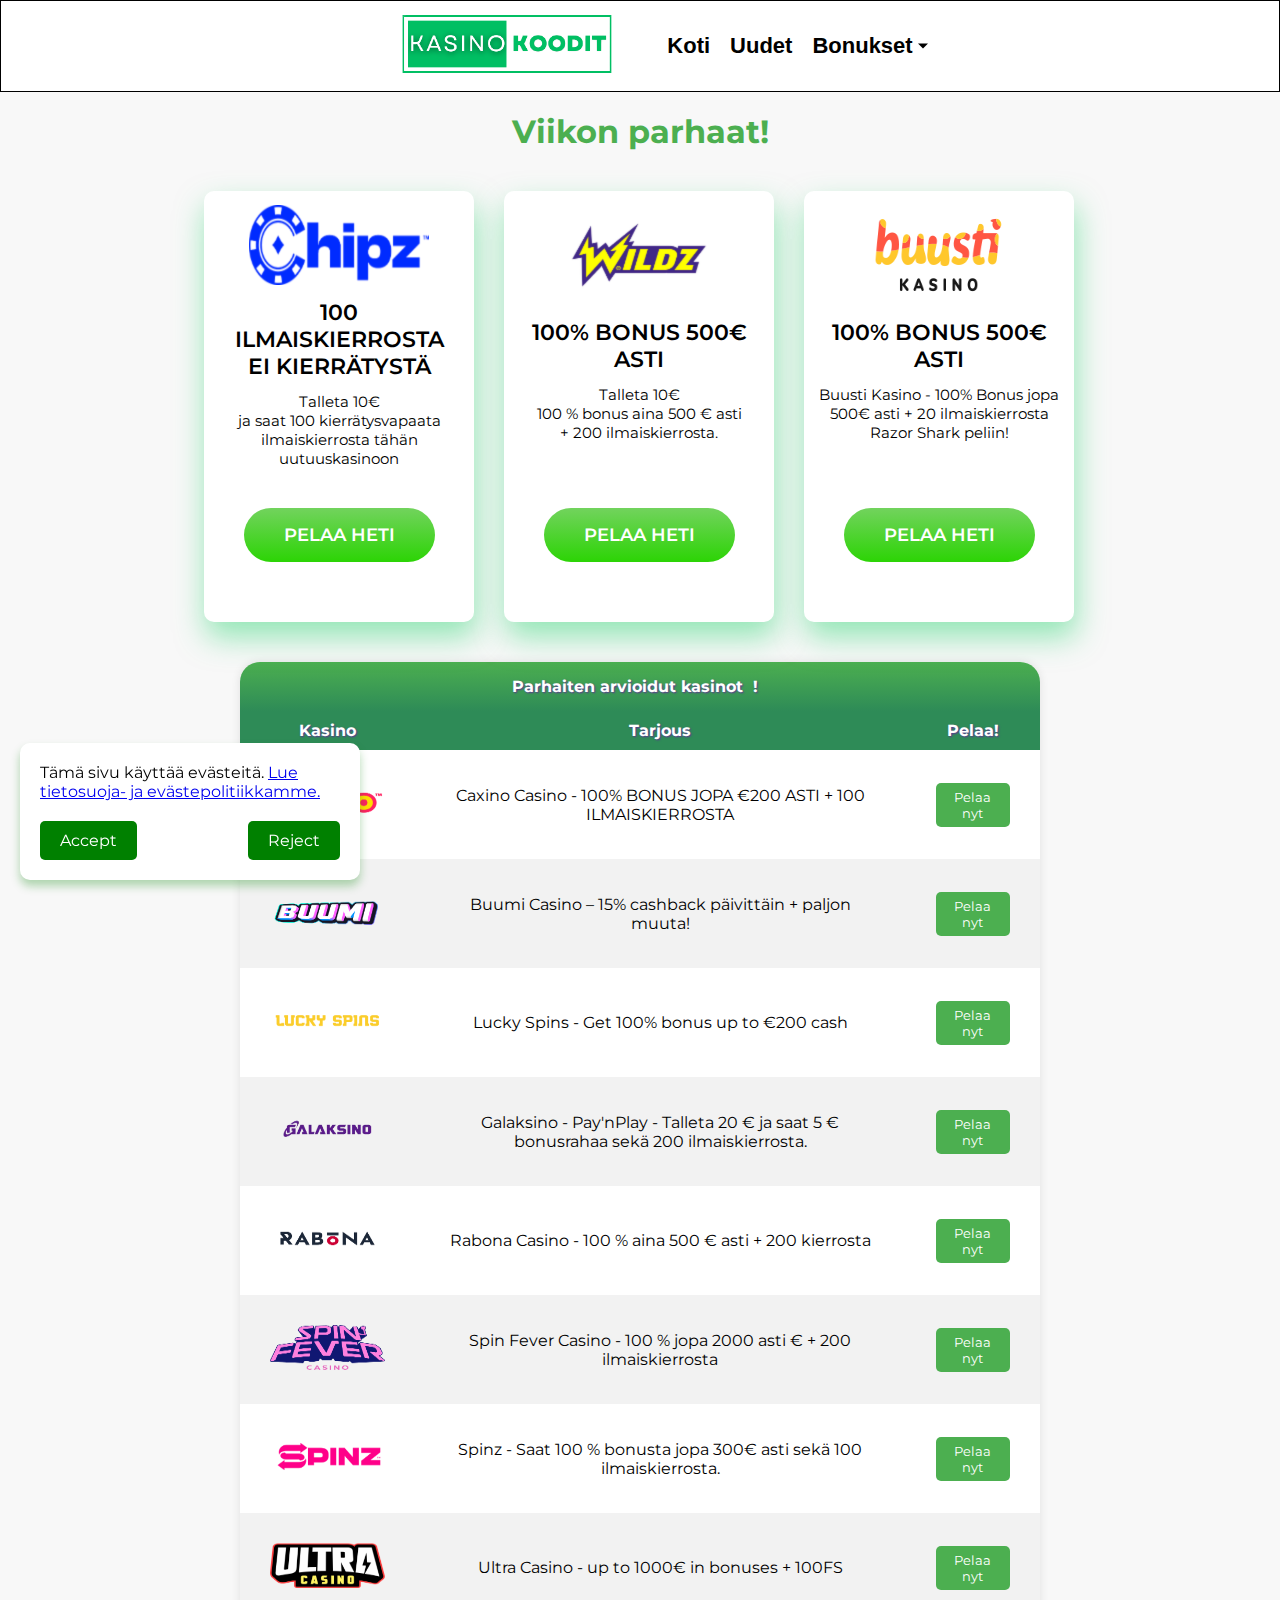
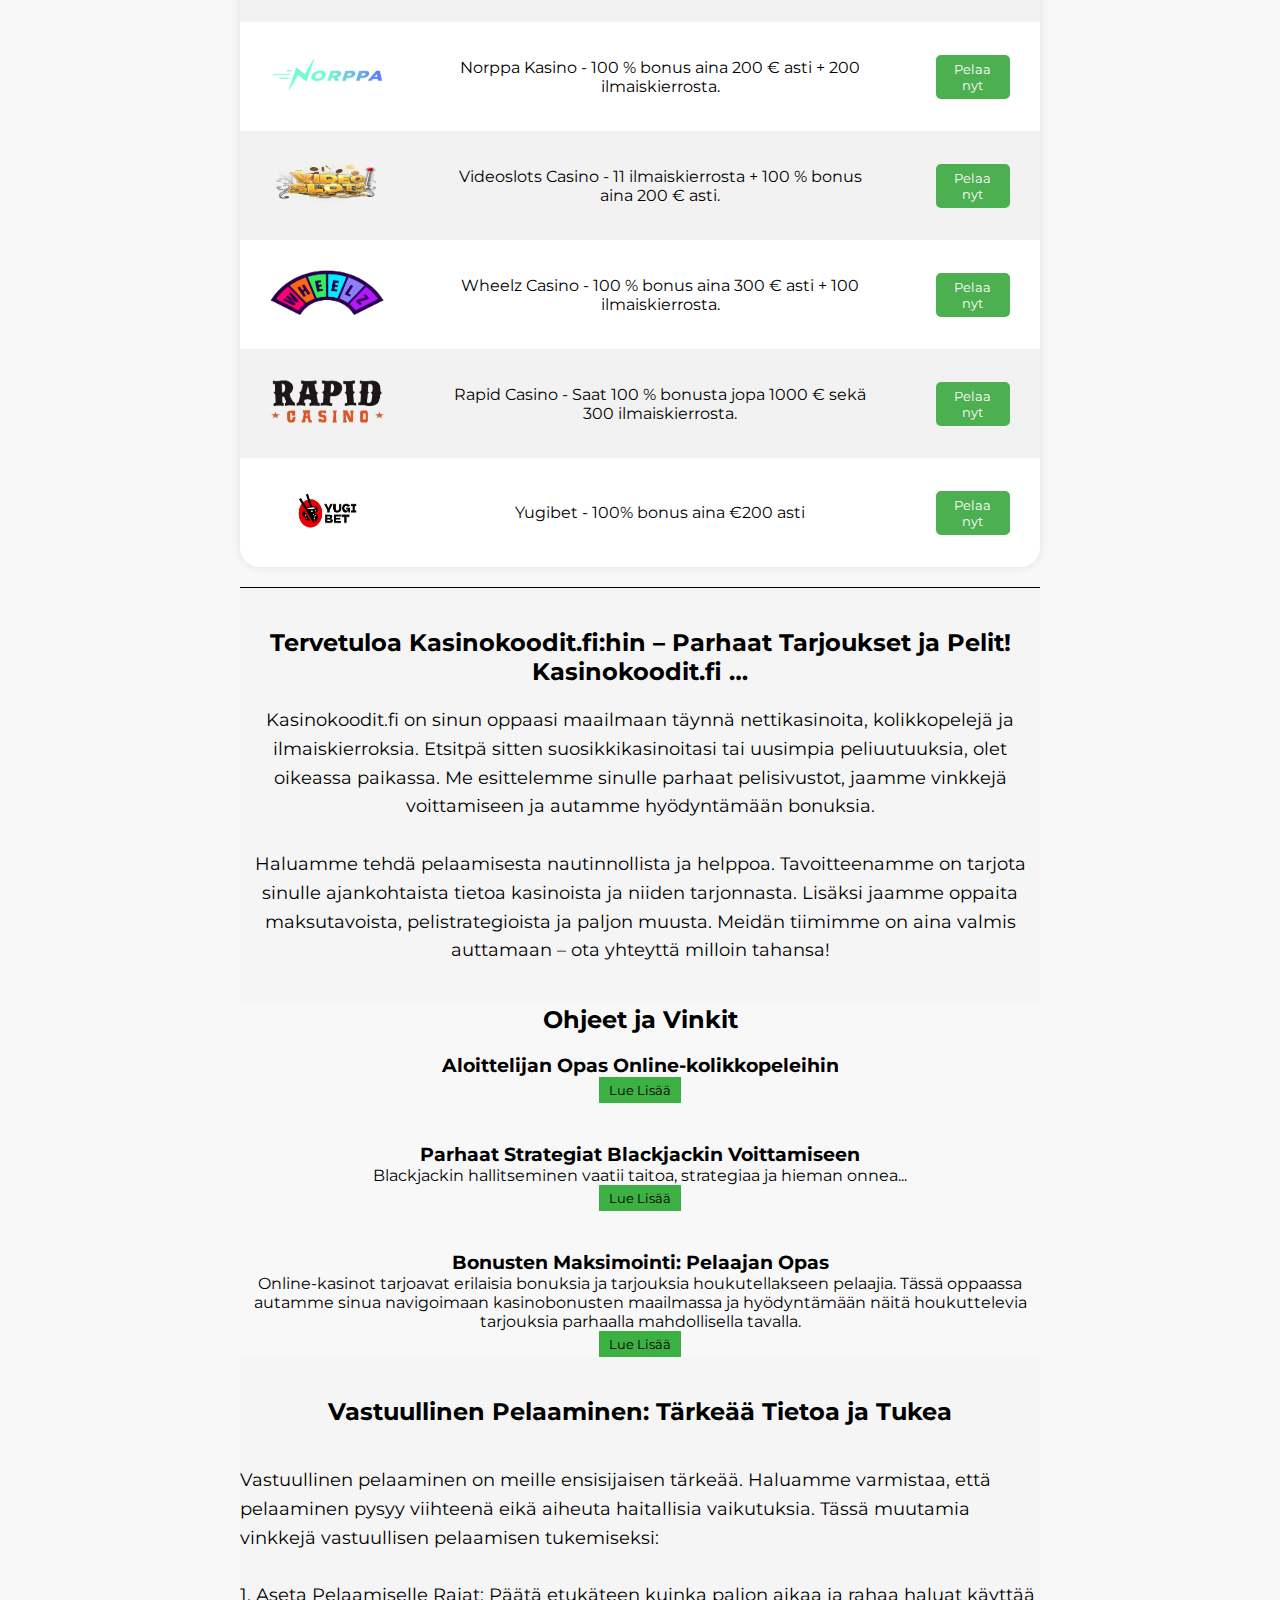
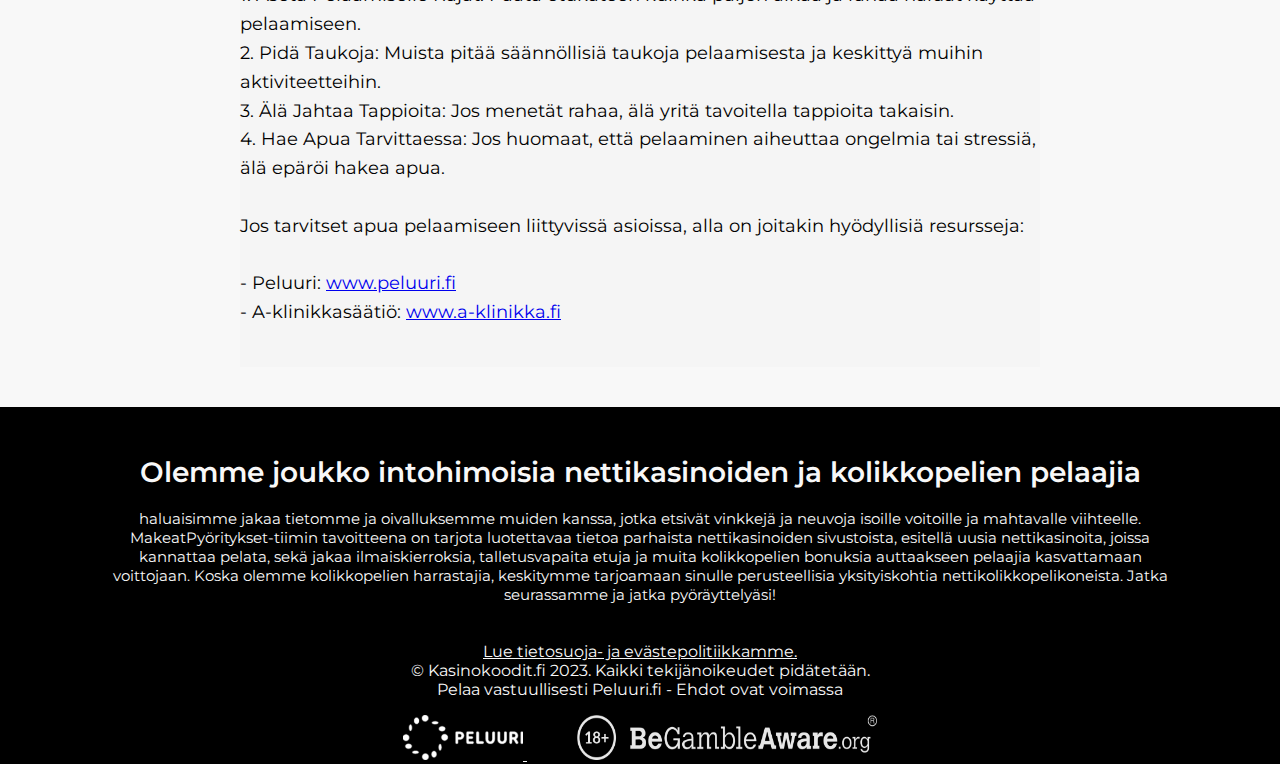
<file: index.html>
<!DOCTYPE html>
<html lang="en-US">
<head>
    
    <meta charset="UTF-8">
    <meta name="viewport" content="width=device-width, initial-scale=1">
    <title>Parhaat Bonuskoodit 2023: Nettikasino Bonukset ja Tarjoukset Huippuluokan Pelikokemuksiin</title>
    <meta name="description" content="Tervetuloa löytämään parhaat bonuskoodit ja bonukset kasinoille sekä vedonlyöntiin! Sivustomme tarjoaa kattavan valikoiman arvosteluja, joiden avulla voit valita juuri sinulle sopivat pelisivustot. Löydä houkuttelevat tarjoukset, hyödynnä uusimmat kasinobonukset, kerää ilmaiskierrokset ja käytä bonuskoodit pelaamisen aloitukseen. Meidän avullamme varmistat, että pelikokemuksesi saa täydellisen alun.">
    <meta name="keywords" content="kasinobonukset, bonuskoodit, kasinosivustot, vedonlyönti">
    <meta name="google-site-verification" content="U89BHN2uYCiKkj5gTHslc5ll-zSS9Fn-CM00mqbh-lI">
    <link rel="canonical" href="https://kasinokoodit.fi/Uudet.html">
    
    <link rel="apple-touch-icon" sizes="180x180" href="apple-touch-icon.png">
<link rel="icon" type="image/png" sizes="32x32" href="favicon-32x32.png">
<link rel="icon" type="image/png" sizes="16x16" href="favicon-16x16.png">
<link rel="manifest" href="site.webmanifest">
    <link rel="preload" href="https://fonts.googleapis.com/css2?family=Montserrat:wght@300;400;500;600;700&display=swap&ver=5.8.2" as="style">
    <link rel="preload" href="Themes.css" as="style">
    <link rel="stylesheet" href="Themes.css">
    <link rel="stylesheet" href="https://fonts.googleapis.com/css2?family=Montserrat:wght@300;400;500;600;700&display=swap&ver=5.8.2">
<script async src="https://www.googletagmanager.com/gtag/js?id=G-XTBHWB674C"></script>
    <script>
	    
  window.dataLayer = window.dataLayer || [];
  function gtag(){dataLayer.push(arguments);}
  gtag('js', new Date());

  gtag('config', 'G-XTBHWB674C');
</script>
    
    

 <script src="https://code.jquery.com/jquery-3.6.0.min.js"></script>
<script>
    $(document).ready(function () {
        $('.collapsible-button').click(function () {
            // Log a message to check if the click event is triggered
            console.log('Button clicked');
            
            var collapsibleContent = $(this).siblings('.collapsible-content');
            if (collapsibleContent.hasClass('expanded')) {
                $(this).text('Lue Lisää'); // Change text to "Lue Lisää"
            } else {
                $(this).text('Sulje'); // Change text to "Sulje"
            }
            collapsibleContent.toggleClass('expanded');
        });
    });
</script>
	<script async src="https://pagead2.googlesyndication.com/pagead/js/adsbygoogle.js?client=ca-pub-3383817811843048"
     crossorigin="anonymous"></script>
</head>
    
    








  

    

    


    
<style>
    @media (max-width: 768px) {
  /* Apply styles for screens up to 768px wide */
  .casino-section table {
    width: 100%;
    font-size: 14px; /* Adjust font size for readability */
  }

  .casino-section th, .casino-section td {
    padding: 5px; /* Add padding for touch-friendly spacing */
  }

  /* Hide table headers on small screens to save space */
  .casino-section th {
    display: absolute;
  }

  /* Center align table cells on small screens */
  .casino-section td {
    text-align: center;
  }
        .section-title {
    font-size: 20px; /* Adjust font size for smaller screens */
  }

  .section-text {
    font-size: 16px; /* Adjust font size for smaller screens */
    line-height: 1.4; /* Adjust line height for improved readability */
      
  }
     .how-to-guides .guide h3,
  .how-to-guides .guide .collapsible-content li {
    text-align: center;
  }

  /* Center align the "Lue Lisää" button in all articles within the .how-to-guides section */
  .how-to-guides .guide .collapsible-button {
    display: block;
    margin: 0 auto;
  }
        
}
    
caption {
  background: linear-gradient(to bottom, #4CAF50, #2E8B57); /* Replace with your desired color code */
    color: white;
      text-shadow: 1px 1px 2px #5E3494;
      padding: 15px 0;
    font-weight: bold;
}
    .close-button {
        background-color: #3CB043;
        display: block;
        margin-top: 10px; /* Adjust spacing as needed */
        background-color: #ccc;
        padding: 5px 10px;
        border: none;
        cursor: pointer;
    }
    .collapsible {
    max-height: 4000px; /* Initial collapsed height */
    overflow: hidden;
    position: relative;
}

.collapsible-content {
    margin-right: 100px;
        display: none;
            padding: 0px;
            background-color: #f8f8f8;
            position: relative;
            z-index: 200;
            width: 100%; /* Adjust as needed */
    }

    /* Style for expanded collapsible content */
    .collapsible-content.expanded {
        display: block;
    }
    .guide + .guide {
        margin-top: 40px; /* Adjust as needed */
    }

.collapsible-button {
    background-color: #3CB043;
    color: black;
    border: none;
    padding: 5px 10px;
    cursor: pointer;
    display: block;
    margin-top: 10px;
    margin: 0 auto;
}



.collapsible-button.active + .collapsible-content {
    display: block;
}

.collapsible.active {
    max-height: none; /* Expand when active */
}
    
#bonus-misuse-section {
    background-color: #fff;
    padding: 40px 0;
    border-top: 1px solid #000; /* Add the solid black line */
    text-align: center;
}
    html {
            background-color: #f8f8f8;
        }
   #cookie-popup {
  position: fixed;
  left: 20px; /* Adjust as needed */
  bottom: 20px; /* Adjust as needed */
  width: 300px; /* Adjust as needed */
  padding: 20px;
  background-color: #fff;
  border-radius: 10px; /* Adding smooth corners */
  box-shadow: 0px 6px 10px rgba(0, 128, 0, 0.3); /* Adjusted box shadow */
  display: none;
       z-index: 9999;
}

#cookie-popup h2 {
  margin-top: 0;
  font-size: 18px;
}

#cookie-accept, #cookie-reject {
  background-color: #008000; /* Green background color */
  color: #fff;
  padding: 10px 20px;
  border: none;
  border-radius: 5px;
  cursor: pointer;
  margin-top: 10px;
}

#cookie-accept:hover, #cookie-reject:hover {
  background-color: #006400; /* Darker green for hover effect */
}

.cookie-popup-buttons {
    display: flex;
    justify-content: space-between;
    margin-top: 10px;
}

.cookie-popup-buttons a {
    padding: 5px 10px;
    background-color: #4CAF50;
    color: #fff;
    border-radius: 5px;
    cursor: pointer;
    text-decoration: none;
    transition: background-color 0.3s ease;
}

.cookie-popup-buttons a:hover {
    background-color: #0056b3;
}
    
    .casinoo-section {

  
  margin-top: -100px; /* Adjust the margin-top value as needed */
    margin-bottom: 10px; /* Adjust the margin-bottom value as needed */
}
    .odd {
  background-color: #fff; /* White background for odd rows */
}

.even {
  background-color: #f2f2f2; /* Grey background for even rows */
}
    
         body {
  margin: 0;
  padding: 0;
  background-image: url('');
  background-size: auto;
  background-repeat: no-repeat;
  font-family: Arial, sans-serif;
  background-color: #f8f8f8;
  color: #000;
}
    
    h1, h2 {
      color: #4CAF50;
        
    }
    
    .section-container {
      margin: 20px auto;
      max-width: 800px;
    }
    
    .casino-section {
       background-color: #F8F8F8;
      padding: 0; /* Adjusted padding */
      border-radius: 20px;
      box-shadow: 0 0 10px rgba(0, 0, 0, 0.1);
      margin-bottom: 20px;
      overflow: hidden; /* Hide overflow to round top corners */
    }
    
    table {
      width: 100%;
      border-collapse: collapse;
    }
    
    th, td {
      border: none;
      padding: 30px;
      text-align: center;
    }
    
    .casino-image {
      width: 100px;
    }
    
    .play-button {
      background-color: #4CAF50;
      color: white;
      padding: 6px 12px;
      border: none;
      border-radius: 5px;
      cursor: pointer;
      transition: background-color 0.3s;
    }
    
    .play-button:hover {
      background-color: #45a049;
    }

    /* Additional style for the integrated header */
    tr.header-row th {
      background: #2E8B57;
      color: white;
      text-shadow: 1px 1px 2px #5E3494;
      padding: 10px 0;
     
    }
    
    /* Additional style for the gradient header */
    .gradient-header {
      background: linear-gradient(to bottom, #4CAF50, #2E8B57);
      text-align: center;
      padding: 20px 0;
      
    }

    #hp_heading_text {
      color: white;
      text-shadow: 1px 1px 2px #5E3494;
    }
    
     header .header-content {
        background-color: #00aaff; /* Blue background color */
        height: 100px;

    }
       header {
            position: relative; /* or absolute, depending on your layout */
            background-color: #fff; /* Blue background color */
            color: #ffffff; /* White text color */
            text-align: center; /* Center align the text */
            padding: 20px; /* Add some padding for better spacing */
           display: flex;
           justify-content: center;
           align-items: center;
           height: 50px;
           border-bottom: 1px solid black;
         border-top: 1px solid black;
         border-right: 1px solid black;
         border-left: 1px solid black;
        }

        .footer-column img {
    max-width: 80%; /* Adjust as needed */
}
        img {
    width: auto;

}
.header-logo  img {
                max-width: 100%;
                height: auto;
    }



.header-text {
    position: relative;
    text-decoration: none;
    color: #000;
    cursor: pointer;
    margin: 0 10px;
}
.header-text h1 {
            font-size: 22px; /* Adjust the value to the desired font size */
            font-family: 'Your Desired Font', sans-serif; /* Replace 'Your Desired Font' with the actual font name */
    color: #000;
        cursor: pointer;
        margin: 0;
        }
       .header-text .child-elements {
        display: none;
        position: absolute;
        top: 100%;
        left: 0;
        background-color: rgba(255, 255, 255, 0.9);
        padding: 10px;
        box-shadow: 0px 3px 6px rgba(0, 0, 0, 0.1);
        opacity: 0;
        visibility: hidden;
        transition: opacity 0.3s ease, visibility 0.3s ease;
    }

   .header-text .arrow-icon {
        position: absolute;
        top: 50%;
        right: -15px;
        width: 0;
        height: -100px;
        border-left: 5px solid transparent;
        border-right: 5px solid transparent;
        border-top: 5px solid #000;
        transform: translateY(-50%);
        transition: transform 0.3s ease;
    }

    .header-text .arrow-icon.active {
        transform: translateY(-50%) rotate(180deg);
    }


    .header-text:hover .child-elements {
        display: block;
        opacity: 1;
        visibility: visible;
    }

    .child-elements {
        transition: opacity 0.3s ease, visibility 0.3s ease;
    }

    .child-elements p {
        margin: 5px 0;
    }
.header-logo {

    align-items: center;
    
}
         ..header-logo img {
    max-height: 10vh; /* 10% of viewport height */
}
.header-text h1 {
    margin: 0;
}

..header-content img {
    max-height: 40vh; /* Adjust as needed */
    max-width: 80%; /* 80% of viewport width */
}
    opacity: 0; /* Set initial opacity to 0 */
    animation: fadeInImage 2s ease-in-out forwards;
}
        
        .custom-cursor {
    cursor: url('custom-cursor.png'), auto;
}
        
        input[type="text"]:focus, button:hover {
    transform: scale(1.1);
    transition: transform 0.3s ease;
}
        
        .section {
    background-image: linear-gradient(45deg, #f06, #9f6);
    animation: backgroundAnimation 10s linear infinite;
}

@keyframes backgroundAnimation {
    0% {
        background-position: 0 0;
    }
    100% {
        background-position: 100% 100%;
    }
}
        
        img:hover {
    transform: scale(1.05);
    transition: transform 0.3s ease;
}
        
        a[href^="#"] {
            transition: scroll-behavior 1s ease;
        }
  
        .header-content-image img {
    max-height: 300px;
    max-width: 300px;
    opacity: 0; /* Set initial opacity to 0 */
    animation: fadeInImage 2s ease-in-out forwards;
      
  }
         @keyframes fadeInImage {
            0% {
                opacity: 0;
                transform: translateY(-10px);
            }
            100% {
                opacity: 1;
                transform: translateY(0);
            }
        }

        /* Apply hover effect to buttons */
        .offer-btn {
            background: linear-gradient(180deg, #72d35d 0%, #2cd405 100%);
            color: #ffffff;
            padding: 10px 20px;
            border: none;
            border-radius: 5px;
            cursor: pointer;
            transition: background-color 0.3s ease;
            
        }

        .offer-btn:hover {
            background-color: #72d35d;
        }

        /* Apply hover effect to offer cards */
        .offer {
    background-color: #ffffff;
    box-shadow: 2px 15px 30px rgba(46, 213, 115, 0.5);
    border-radius: 10px;
    overflow: hidden;
    transition: transform 0.3s ease;
    max-width: 90%; /* Adjust as needed */
            
}

        .offer:hover {
            transform: scale(1.02);
        }

        /* Apply hover effect to footer links */
        footer a {
            color: #F8F8F8;
            transition: color 0.3s ease;
            
        }

footer {
    background: #615e5e;
    padding-top: 20px;
    margin-top: -160px;
}

</style>
    <script>
        document.addEventListener("DOMContentLoaded", function () {
            const cookiePopup = document.getElementById("cookie-popup");
            const acceptButton = document.getElementById("cookie-accept");
            const rejectButton = document.getElementById("cookie-reject");

            function hidePopup() {
                cookiePopup.style.display = "none";
            }

            function setCookie(key, value, days) {
                const date = new Date();
                date.setTime(date.getTime() + days * 24 * 60 * 60 * 1000);
                const expires = "expires=" + date.toUTCString();
                document.cookie = key + "=" + value + ";" + expires + ";path=/";
            }

            acceptButton.addEventListener("click", function () {
                setCookie("cookies_accepted", "true", 365);
                hidePopup();
            });

            rejectButton.addEventListener("click", function () {
                setCookie("cookies_accepted", "false", 365);
                hidePopup();
            });

            function shouldShowPopup() {
                return document.cookie.indexOf("cookies_accepted=true") === -1;
            }

            if (shouldShowPopup()) {
                cookiePopup.style.display = "block";
            }
        });
    </script>


    

    
    
    
 <body class="home page-template-default page page-id-299">
    <div id="wrapper">
        <div id="container" style="padding-bottom: 0px;">
            <main id="primary" class="site-main">
                <div id="post-299" class="post-299 page type-page status-publish hentry">
                    <header id="header" class="no-logo header-with-line">
                        <div class="header-logo">
                            <img src="kasinokooditlogo.webp" alt="site logo named kasinokoodit" height="200" width="200">
                        </div>
                        <a href="index.html" class="header-text">
                            <h1>Koti</h1>
                        </a>
                        <a href="Uudet.html" class="header-text">
                            <h1>Uudet</h1>
                        </a>
                        <a href="index.html" class="header-text">
                            <h1>Bonukset</h1>
                            <div class="arrow-icon"></div>
                            <div class="child-elements">
                                <p>Parhaat</p>
                                <p>Non sticky</p>
                            </div>
                        </a>
                  
          

</header>
                    
     
   

  <div class="casinoo-section" style="text-align: center;">
    <div class="container">
      <div class="title-wrap weeklyoffer-title"></div>
      <h1>Viikon parhaat!</h1>
      <div class="row">
        <a href="https://go.rootzaffiliates.com/visit/?bta=901740&brand=chipz&utm_campaign=FI" rel="nofollow noopener noreferrer">
          <div class="col">
            <div class="offer">
              <div class="offer-header">
                <img alt="Chipz casino logo" src="chipz-246.webp" height="80" width="180"/>
              </div>
              <div class="offer-body">
                <div class="offer-title">100 ilmaiskierrosta<br />
                 Ei kierrätystä</div>
				<div class="offer-bonus">Talleta 10€<br />
                 ja saat 100 kierrätysvapaata<br />
                 ilmaiskierrosta tähän uutuuskasinoon</div>
                <div class="btn-container"><span class="offer-btn" style="background: transparent linear-gradient(180deg, #72d35d 0%, #2cd405 100%) 0% 0%;">Pelaa heti</span></div>
                <div class="offer-disclaimer"></div>
              </div>
            </div>
          </div>
        </a>
          <a href="https://go.rootzaffiliates.com/visit/?bta=100052&nci=5775&utm_campaign=FI" rel="nofollow noopener noreferrer">
          <div class="col">
            <div class="offer">
              <div class="offer-header">
                <img loading="lazy" alt="Wildz casino logo" src="wildz-kasino-logo.webp" height="100" width="140" />
              </div>
              <div class="offer-body">
                <div class="offer-title">100% BONUS 500€ ASTI</div>
                <div class="offer-bonus">Talleta 10€<br />
                 100 % bonus aina 500 € asti <br />
                 + 200 ilmaiskierrosta.</div>
                <div class="btn-container"><span class="offer-btn" style="background: transparent linear-gradient(180deg, #72d35d 0%, #2cd405 100%) 0% 0%;">Pelaa heti</span></div>
                <div class="offer-disclaimer"></div>
              </div>
            </div>
          </div>
        </a>
          <a href="https://media.rhinoaffiliates.com/redirect.aspx?pid=4949&bid=1815" rel="nofollow noopener noreferrer">
          <div class="col">
            <div class="offer">
              <div class="offer-header">
                <img loading="lazy" alt="Buusti logo" src="buusti-casino-230x100-1.webp" height="100" width="180" />
              </div>
              <div class="offer-body">
                <div class="offer-title">100% BONUS 500€ ASTI</div>
                <div class="offer-bonus">Buusti Kasino - 100% Bonus jopa 500€ asti + 20 ilmaiskierrosta Razor Shark peliin!</div> <!-- Replace with your bonus details -->
                <div class="btn-container"><span class="offer-btn" style="background: transparent linear-gradient(180deg, #72d35d 0%, #2cd405 100%) 0% 0%;">Pelaa heti</span></div>
                <div class="offer-disclaimer"></div>
              </div>
            </div>
          </div>
        </a>
        <!-- Repeat the above block for other offers if needed -->
      </div>
    </div>
  </div>
</div>




<div class="section-container">
  <section class="casino-section">
    <table>
      <caption>Parhaiten arvioidut kasinot <span class="country-name">&nbsp;</span>! <span class="flag-icon">&nbsp;</span></caption>
      <thead>
        <tr class="header-row">
          <th id="kasino-header" scope="col">Kasino</th>
          <th id="tarjous-header" scope="col">Tarjous</th>
          <th id="pelaa-header" scope="col">Pelaa!</th>
        </tr>
          </thead>
      <tbody>
      <tr class="odd">
        <td headers="kasino-header"><img class="casino-image" src="Caxino-Casino-Logo.webp" alt="Caxino-casino logo" loading="lazy" style="width: 115px; height: 45px;"></td>
        <td headers="tarjous-header">Caxino Casino - 100% BONUS JOPA €200 ASTI + 100 ILMAISKIERROSTA</td>
        <td headers="pelaa-header"><a href="https://go.rootzaffiliates.com/visit/?bta=101638&nci=5381&utm_campaign=FI"><button class="play-button">Pelaa nyt</button></a></td>
      </tr>
      <tr class="even">
        <td headers="kasino-header"><img class="casino-image" src="buumi-casino-logo.webp" alt="Buumi logo" loading="lazy" style="width: 115px; height: 45px;"></td>
        <td headers="tarjous-header">Buumi Casino – 15% cashback päivittäin + paljon muuta!</td>
        <td headers="pelaa-header"><a href="https://record.njordaffiliates.com/_Cb9Ybl5sGzoOMRDMpvVHzmNd7ZgqdRLk/5030/"><button class="play-button">Pelaa nyt</button></a></td>
     </tr>
      <tr class="odd">
        <td headers="kasino-header"><img class="casino-image" src="img-SL01-lucky-spins-logo-500x250-1.webp" alt="lucky spins casino logo" loading="lazy" style="width: 115px; height: 45px;"></td>
        <td headers="tarjous-header">Lucky Spins - Get 100% bonus up to €200 cash</td>
        <td headers="pelaa-header"><a href="https://media.rhinoaffiliates.com/redirect.aspx?pid=6501&bid=1884&lpid=142"><button class="play-button">Pelaa nyt</button></a></td>
      </tr>
        <tr class="even">
        <td headers="kasino-header"><img class="casino-image" src="galaksino-logo.webp" alt="galaksino casino logo" loading="lazy" style="width: 115px; height: 45px;"></td>
        <td headers="tarjous-header">Galaksino - Pay'nPlay - Talleta 20 € ja saat 5 € bonusrahaa sekä 200 ilmaiskierrosta.</td>
        <td headers="pelaa-header"><a href="https://media.galaksino.com/tracking.php?tracking_code&aid=115563&mid=3331&sid=418689&pid=1069"><button class="play-button">Pelaa nyt</button></a></td>
      </tr>
      <tr class="odd">
        <td headers="kasino-header"><img class="casino-image" src="rabona.webp" alt="Rabona casino logo" loading="lazy" style="width: 115px; height: 45px;"></td>
        <td headers="tarjous-header">Rabona Casino - 100 % aina 500 € asti + 200 kierrosta</td>
        <td headers="pelaa-header"><a href="https://media.rabona.com/redirect.aspx?pid=1546279&bid=6638"><button class="play-button">Pelaa nyt</button></a></td>
      </tr>
        <tr class="even">
        <td headers="kasino-header"><img class="casino-image" src="Spin-Fever-Colour.webp" alt="spingfever casino logo" loading="lazy" style="width: 115px; height: 45px;"></td>
        <td headers="tarjous-header"> Spin Fever Casino - 100 % jopa 2000 asti € + 200 ilmaiskierrosta</td>
        <td headers="pelaa-header"><a href="https://deeplogic.media/aad65c757"><button class="play-button">Pelaa nyt</button></a></td>
    </tr>
      <tr class="odd">
        <td headers="kasino-header"><img class="casino-image" src="spinzcasino.webp" alt="spinz casino logo" loading="lazy" style="width: 115px; height: 45px;" ></td>
        <td headers="tarjous-header">Spinz - Saat 100 % bonusta jopa 300€ asti sekä 100 ilmaiskierrosta.</td>
        <td headers="pelaa-header"><a href="https://go.rootzaffiliates.com/visit/?bta=901337&nci=5816&utm_campaign=FI"><button class="play-button">Pelaa nyt</button></a></td>
      </tr>
        <tr class="even">
        <td headers="kasino-header"><img class="casino-image" src="ultracasino-logo.webp" alt="ultra casino logo" loading="lazy" style="width: 115px; height: 45px;"></td>
        <td headers="tarjous-header">Ultra Casino - up to 1000€ in bonuses + 100FS</td>
        <td headers="pelaa-header"><a href="https://afftrackuc.21.partners/C.ashx?btag=a_8823b_645c_&affid=2143&siteid=8823&adid=645&c="><button class="play-button">Pelaa nyt</button></a></td>
      </tr>
        <tr class="odd">
        <td headers="kasino-header"><img class="casino-image" src="Norppa-Casino-logo-.webp" alt="Norppa casino logo" loading="lazy" style="width: 115px; height: 45px;"></td>
        <td headers="tarjous-header"> Norppa Kasino - 100 % bonus aina 200 € asti + 200 ilmaiskierrosta.</td>
        <td headers="pelaa-header"><a href="https://go.doubledoubleup.com/visit/?bta=35755&brand=norppakasino&utm_campaign=FI"><button class="play-button">Pelaa nyt</button></a></td>
      </tr>
        <tr class="even">
        <td headers="kasino-header"><img class="casino-image" src="logo1.webp" alt="videoslots casino logo" loading="lazy" style="width: 115px; height: 45px;"></td>
        <td headers="tarjous-header">Videoslots Casino - 11 ilmaiskierrosta + 100 % bonus aina 200 € asti.</td>
        <td headers="pelaa-header"><a href="http://affiliates.videoslots.com/click/?aid=videoslots-match096&turl=https%3A%2F%2Fwww.videoslots.com%2Ffi%2F%3Fsignup%3Dtrue%26referral_id%3Dmatch096_FI&bid=no-banner&label=match096_FI"><button class="play-button">Pelaa nyt</button></a></td>
      </tr>
        <tr class="odd">
        <td headers="kasino-header"><img class="casino-image" src="5fabf3dd370a2wheelz-logo.webp" loading="lazy" alt="Wheelz casino logo" style="width: 115px; height: 45px;"></td>
        <td headers="tarjous-header">Wheelz Casino - 100 % bonus aina 300 € asti + 100 ilmaiskierrosta.</td>
        <td><a href="https://go.rootzaffiliates.com/visit/?bta=102668&nci=5631&utm_campaign=FI"><button class="play-button">Pelaa nyt</button></a></td>
      </tr>
        <tr class="even">
        <td headers="kasino-header"><img class="casino-image" src="Rapid-Casino-Logo.webp" loading="lazy" alt="Rapid casino logo" style="width: 115px; height: 45px;"></td>
        <td headers="tarjous-header">Rapid Casino - Saat 100 % bonusta jopa 1000 € sekä 300 ilmaiskierrosta.</td>
        <td headers="pelaa-header"><a href="https://afftrackrc.21.partners/C.ashx?btag=a_12945b_793c_&affid=2923&siteid=12945&adid=793&c="><button class="play-button">Pelaa nyt</button></a></td>
      </tr>
        <tr class="odd">
        <td headers="kasino-header"><img class="casino-image" src="yugibet.webp" loading="lazy" alt="Yugibet casino logo" style="width: 115px; height: 45px;"></td>
        <td headers="tarjous-header">Yugibet - 100% bonus aina €200 asti</td>
        <td headers="pelaa-header"><a href="https://go.kamikazeaffiliates.com/visit/?bta=35131&nci=5385&utm_campaign=FI"><button class="play-button">Pelaa nyt</button></a></td>
      </tr>

       </tbody>
    </table>
  </section>
                    
                    
<section id="bonus-misuse-section" style="background-color: #F5F5F5; padding: 40px 0;">
    <div class="container">
        <h2 class="section-title" style="color: #000000; font-size: 24px; text-align: center; margin-bottom: 20px;">
Tervetuloa Kasinokoodit.fi:hin – Parhaat Tarjoukset ja Pelit! Kasinokoodit.fi …
</h2>
        <p class="section-text" style="font-size: 18px; line-height: 1.6; color: #000000;">
            Kasinokoodit.fi on sinun oppaasi maailmaan täynnä nettikasinoita, kolikkopelejä ja ilmaiskierroksia. Etsitpä sitten suosikkikasinoitasi tai uusimpia peliuutuuksia, olet oikeassa paikassa. Me esittelemme sinulle parhaat pelisivustot, jaamme vinkkejä voittamiseen ja autamme hyödyntämään bonuksia.
            <br><br>
            Haluamme tehdä pelaamisesta nautinnollista ja helppoa. Tavoitteenamme on tarjota sinulle ajankohtaista tietoa kasinoista ja niiden tarjonnasta. Lisäksi jaamme oppaita maksutavoista, pelistrategioista ja paljon muusta. Meidän tiimimme on aina valmis auttamaan – ota yhteyttä milloin tahansa!
        </p>
    </div>
</section>

<section class="how-to-guides">
    <h2 class="section-title" style="color: #000000; font-size: 24px; text-align: center; margin-bottom: 20px;">
            Ohjeet ja Vinkit
        </h2>
    
  

  <article class="guide collapsible">
    <h3 style="text-align: center;">Aloittelijan Opas Online-kolikkopeleihin</h3>

    <ul class="collapsible-content" style="margin-top: 20px;">
        <li><strong>Kolikkopelien Ymmärtäminen:</strong> Opi erilaisista kolikkopeleistä, kuten klassisista peleistä, videokolikkopeleistä ja progressiivisista jättipottipeleistä.</li>
        <li><Strong>Pelimekaniikka ja Säännöt:</Strong> Tule tutuksi pelimekaniikan, voittolinjojen, rullien, symbolien ja erikoisominaisuuksien kanssa, jotka ovat yleisiä online-kolikkopeleissä.</li>
        <li><Strong>Oikean Kolikkopelin Valinta:</Strong> Löydä vinkkejä sopivan kolikkopelin valitsemiseen teemojen, volatiliteetin ja bonustoimintojen perusteella, jotka sopivat mieltymyksiisi.</li>
        <li><Strong>Rahojen Hallinta:</Strong>Opi asettamaan budjetti, määrittämään panoksesi ja hallitsemaan pelikassaasi vastuullisesti nauttiessasi online-kolikkopeleistä.</li>
        <li><Strong>Voittomahdollisuuksien Maksimointi:</Strong> Tutustu strategioihin voittomahdollisuuksien parantamiseksi, kuten palautusprosenttien ymmärtäminen ja ilmaiskierrosten tehokas hyödyntäminen.</li>
         
    </ul>
    <button class="collapsible-button">Lue Lisää</button>
</article>

  <article class="guide collapsible">
    <h3 style="text-align: center;">Parhaat Strategiat Blackjackin Voittamiseen</h3>
    <p style="text-align: center;"> Blackjackin hallitseminen vaatii taitoa, strategiaa ja hieman onnea...</p>
    <ul class="collapsible-content" style="margin-top: 20px;" >
      <li><Strong>Blackjackin Perussäännöt:</Strong> Kertaa perusblackjackin säännöt, mukaan lukien korttien arvot, jakajan säännöt ja pelin tavoite.</li>
      <li><Strong>Korttien Laskemisen Ymmärtäminen:</Strong> Opi korttien laskemisen käsite ja miten sitä voidaan käyttää edun saamiseen tietyissä blackjack-peleissä.</li>
      <li><Strong>Optimaaliset Pelipäätökset:</Strong> Tutustu perusstrategiakarttoihin, jotka ohjaavat päätöksiäsi kädessäsi olevan kortin arvon ja jakajan näyttämän kortin perusteella.</li>
      <li><Strong>Pelikassan Hallinta:</Strong> Ymmärrä pelikassanhallinnan tärkeys ja miten se vaikuttaa kestävyyteesi blackjack-pöydässä.</li>
      <li><Strong>Edistyneet Vedonlyöntitekniikat:</Strong> Tutustu progressiivisiin vedonlyöntistrategioihin, kuten Martingale ja Paroli, ja ymmärrä niiden mahdolliset edut ja riskit.</li>

    </ul>
    <button class="collapsible-button">Lue Lisää</button>
  </article>

  <article class="guide collapsible">
    <h3 style="text-align: center;">Bonusten Maksimointi: Pelaajan Opas</h3>
    <p style="text-align: center;">Online-kasinot tarjoavat erilaisia bonuksia ja tarjouksia houkutellakseen pelaajia. Tässä oppaassa autamme sinua navigoimaan kasinobonusten maailmassa ja hyödyntämään näitä houkuttelevia tarjouksia parhaalla mahdollisella tavalla.</p>
    <ul class="collapsible-content" style="margin-top: 20px;">
      <li><Strong>Kasinobonusten Tyypit:</Strong> Tutustu erilaisiin bonustyyppeihin, kuten tervetuliaisbonukset, ilman talletusta annettavat bonukset, ilmaiskierrokset ja uudelleenlatausbonukset.</li>
      <li><Strong>Vedonlyöntivaatimusten Selittäminen:</Strong> Ymmärrä vedonlyöntivaatimusten käsite ja miten ne vaikuttavat mahdollisuuteesi kotiuttaa bonuksen voitot.</li>
      <li><Strong>Bonusten Lunastaminen ja Käyttäminen:</Strong> Saat vaiheittaiset ohjeet erilaisten bonusten lunastamiseen ja niiden hyödyntämiseen pelaamalla kasinopelejä.</li>
      <li><Strong>Bonusten Vinkit ja Niksit:</Strong> Opi sisäpiirin vinkkejä parhaiden bonustarjousten tunnistamiseen, sopimusehtojen lukemiseen ja pelikokemuksesi optimoimiseen bonusrahalla.</li>
        
    </ul>
      <button class="collapsible-button">Lue Lisää</button>
  </article>
</section>
    
    

<section id="responsible-gambling-section" style="background-color: #F5F5F5; padding: 40px 0; margin-bottom: 200px;">
    <div class="container">
        <h2 class="section-title" style="color: #000000; font-size: 24px; text-align: center; margin-bottom: 40px;">
Vastuullinen Pelaaminen: Tärkeää Tietoa ja Tukea
</h2>
        <p class="section-text" style="font-size: 18px; line-height: 1.6; color: #000000;">
            Vastuullinen pelaaminen on meille ensisijaisen tärkeää. Haluamme varmistaa, että pelaaminen pysyy viihteenä eikä aiheuta haitallisia vaikutuksia. Tässä muutamia vinkkejä vastuullisen pelaamisen tukemiseksi:
            <br><br>
            1. Aseta Pelaamiselle Rajat: Päätä etukäteen kuinka paljon aikaa ja rahaa haluat käyttää pelaamiseen.
            <br>
            2. Pidä Taukoja: Muista pitää säännöllisiä taukoja pelaamisesta ja keskittyä muihin aktiviteetteihin.
            <br>
            3. Älä Jahtaa Tappioita: Jos menetät rahaa, älä yritä tavoitella tappioita takaisin.
            <br>
            4. Hae Apua Tarvittaessa: Jos huomaat, että pelaaminen aiheuttaa ongelmia tai stressiä, älä epäröi hakea apua.
            <br><br>
            Jos tarvitset apua pelaamiseen liittyvissä asioissa, alla on joitakin hyödyllisiä resursseja:
            <br><br>
            - Peluuri: <a href="https://www.peluuri.fi/" target="_blank" rel="noopener noreferrer">www.peluuri.fi</a>
            <br>
            - A-klinikkasäätiö: <a href="https://www.a-klinikka.fi/" target="_blank" rel="noopener noreferrer">www.a-klinikka.fi</a>
            
        </p>
    </div>
</section>
    
        
            
<div id="cookie-popup" class="cookie-popup">
        <div id="cookie-popup-content">
            Tämä sivu käyttää evästeitä.
            <a href="tietosuoja.html">Lue tietosuoja- ja evästepolitiikkamme.</a>
        </div>
        <div class="cookie-popup-buttons">
            <a id="cookie-accept">Accept</a>
            <a id="cookie-reject">Reject</a>
        </div>
    </div>



 </main><!-- #main -->
           
            
<footer id="footer" style="background: #000000; color: #F8F8F8;">
    <div class="footer-wrapper" style="background-color: #000000;">
        <div class="container" style="background-color: #ffffff;">
            <div class="footer-top" style="background-color: #000000;">
                <span class="footer-top-title">Olemme joukko intohimoisia nettikasinoiden ja kolikkopelien pelaajia</span>
                <span class="footer-top-text">haluaisimme jakaa tietomme ja oivalluksemme muiden kanssa, jotka etsivät vinkkejä ja neuvoja isoille voitoille ja mahtavalle viihteelle. MakeatPyöritykset-tiimin tavoitteena on tarjota luotettavaa tietoa parhaista nettikasinoiden sivustoista, esitellä uusia nettikasinoita, joissa kannattaa pelata, sekä jakaa ilmaiskierroksia, talletusvapaita etuja ja muita kolikkopelien bonuksia auttaakseen pelaajia kasvattamaan voittojaan. Koska olemme kolikkopelien harrastajia, keskitymme tarjoamaan sinulle perusteellisia yksityiskohtia nettikolikkopelikoneista. Jatka seurassamme ja jatka pyöräyttelyäsi!</span>
                <br><br>
                <a href="tietosuoja.html">Lue tietosuoja- ja evästepolitiikkamme.</a>
                <p class="copyright">© Kasinokoodit.fi 2023. Kaikki tekijänoikeudet pidätetään.</p>
                <p class="copyright">Pelaa vastuullisesti Peluuri.fi - Ehdot ovat voimassa</p>
            </div>
        </div>
    </div>

    <br><br>

    <div class="footer__seo-icons-container" style="text-align: center;">
        <a href="https://www.peluuri.fi/" target="_blank" rel="noopener nofollow">
            <img alt="Peluuri - Pelaa vastuullisesti" src="Peluuri-footer-120x45.png" class="footer__icon footer__icon--seo lazyload" decoding="async" style="width: 120px; height: 45px;">
        </a>
        <a href="https://www.peluuri.fi/" target="_blank" rel="noopener nofollow" style="margin-left: 50px;">
            <img alt="Peluuri - Pelaa vastuullisesti" src="begambleaware.webp" class="footer__icon footer__icon--seo lazyload" decoding="async" style="width: 300px; height: 45px;">
        </a>
    </div>
</footer>
</body>
</html>
</file>
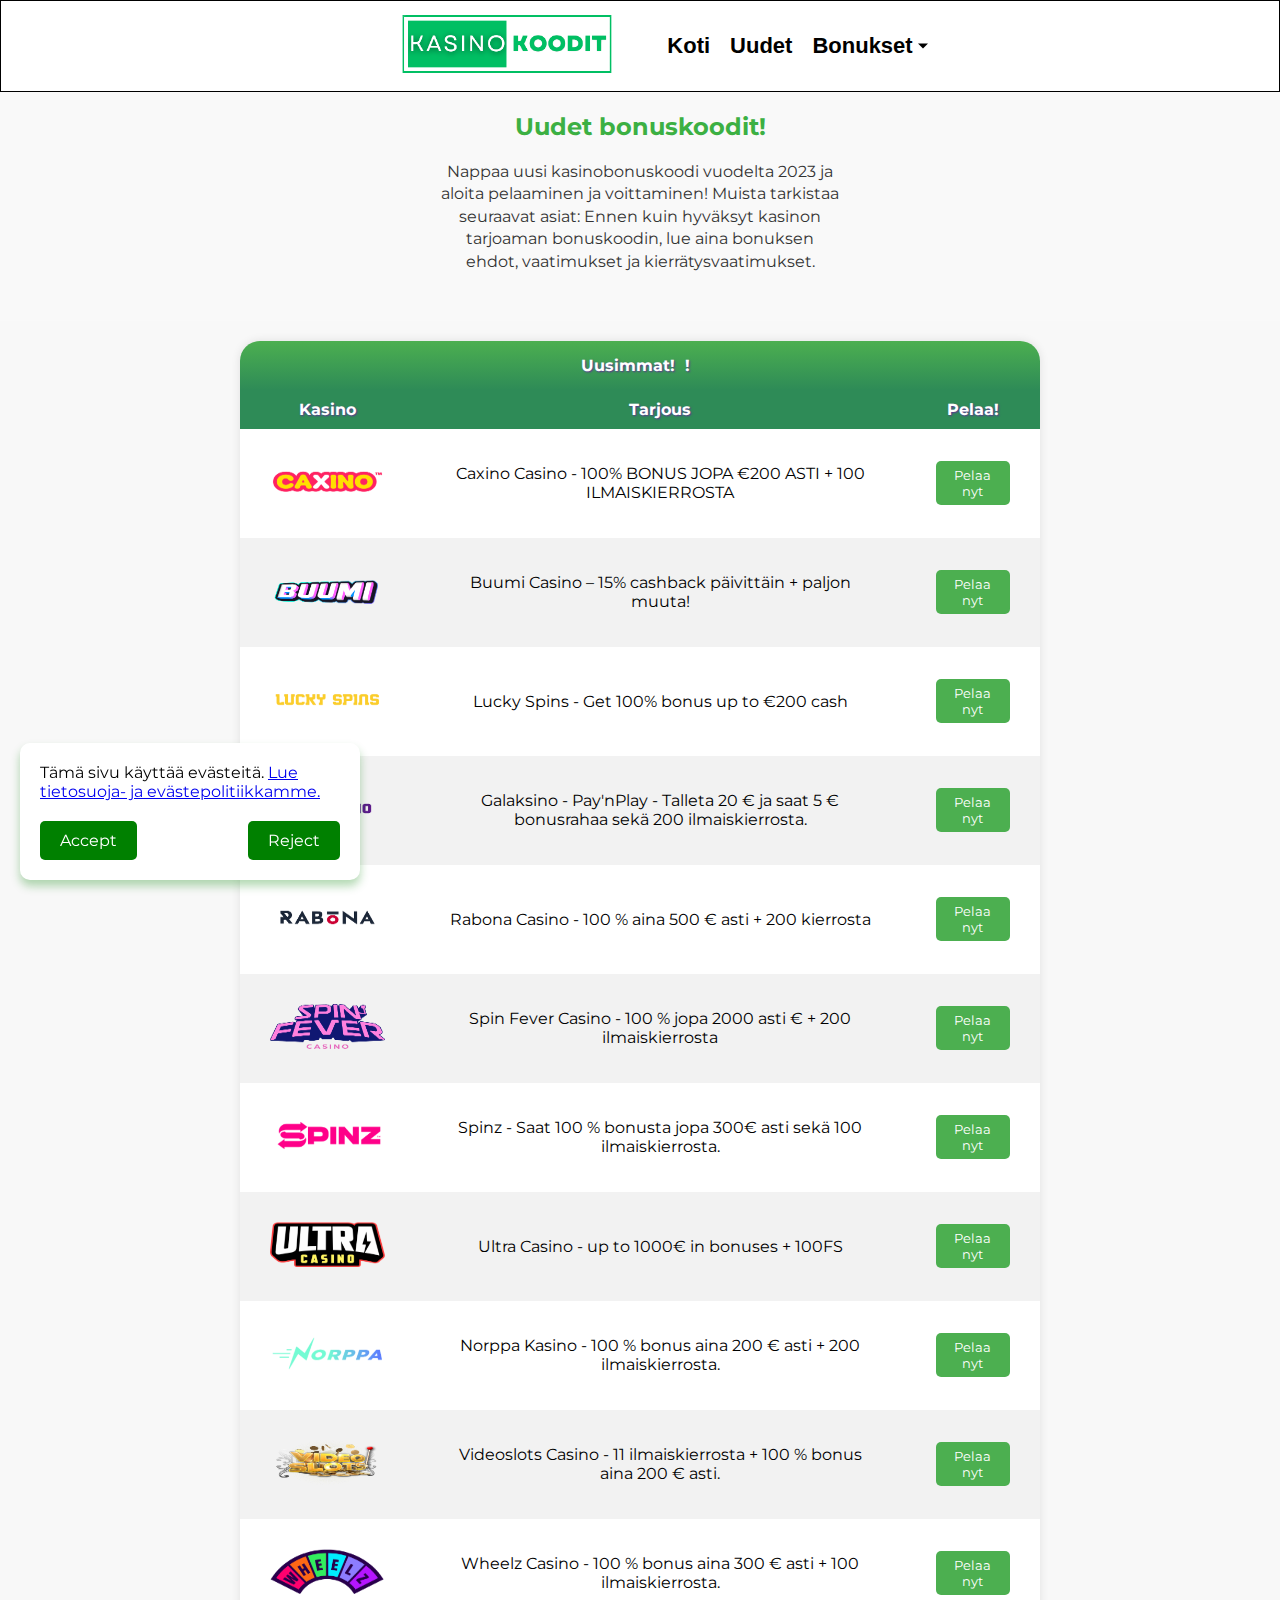
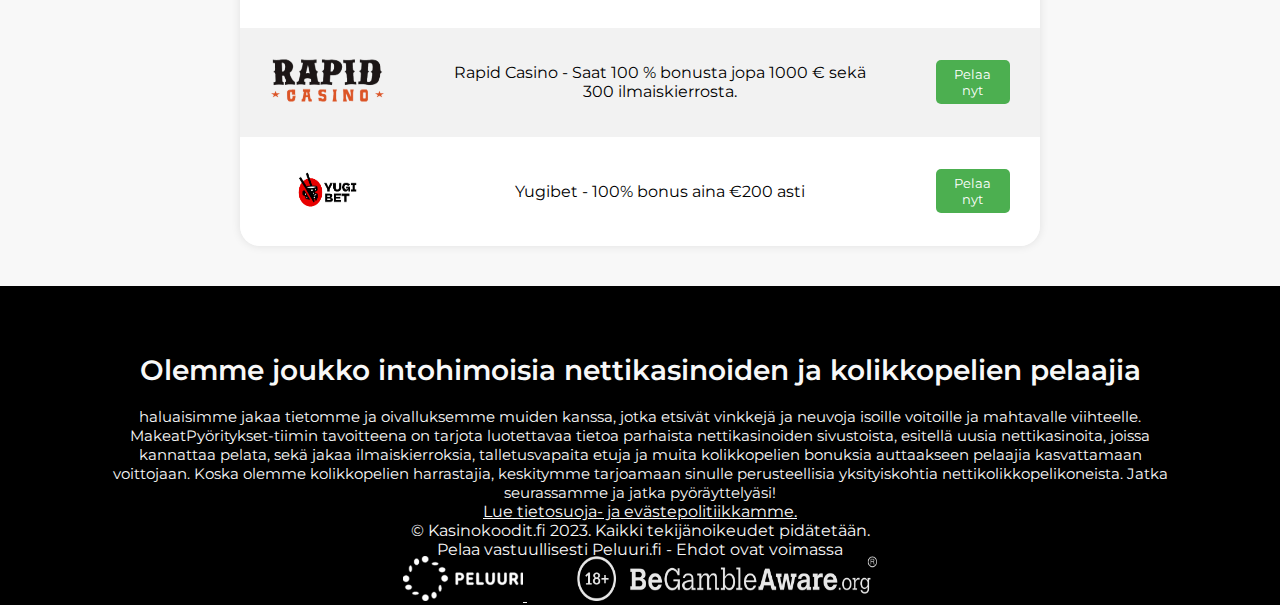
<file: Uudet.html>
<!DOCTYPE html>
<html lang="en-US">
<head>
    <meta charset="UTF-8">
    <meta name="viewport" content="width=device-width, initial-scale=1">
    <title>Kasinokoodit</title>
    <link rel="stylesheet" href="Themes.css">
    <link rel="stylesheet" href="https://fonts.googleapis.com/css2?family=Montserrat:wght@300;400;500;600;700&display=swap&ver=5.8.2">

    
    <!-- Google tag (gtag.js) -->
<script async src="https://www.googletagmanager.com/gtag/js?id=G-XTBHWB674C"></script>
<script>
  window.dataLayer = window.dataLayer || [];
  function gtag(){dataLayer.push(arguments);}
  gtag('js', new Date());

  gtag('config', 'G-XTBHWB674C');
</script>
    <link rel="icon" href="https://i.imgur.com/IiyGMfe.jpeg" sizes="500x500">
    <link rel="apple-touch-icon" href="https://i.imgur.com/IiyGMfe.jpeg">
    <meta name="msapplication-TileImage" content="https://res.cloudinary.com/podium-north/images/w_270,h_270,c_scale/f_auto,q_auto/v1636714664/ladingpages/cropped-fav/cropped-fav-270x270.png?_i=AA">
    
    
    <style>
        @media (max-width: 768px) {
      /* Apply styles for screens up to 768px wide */
      .casino-section table {
        width: 100%;
        font-size: 14px; /* Adjust font size for readability */
        margin-bottom: 20px
      }
    
      .casino-section th, .casino-section td {
        padding: 5px; /* Add padding for touch-friendly spacing */
      }
    
      /* Hide table headers on small screens to save space */
      .casino-section th {
        display: absolute;
      }
    
      /* Center align table cells on small screens */
      .casino-section td {
        text-align: center;
      }
            .section-title {
        font-size: 20px; /* Adjust font size for smaller screens */
      }
    
      .section-text {
        font-size: 16px; /* Adjust font size for smaller screens */
        line-height: 1.4; /* Adjust line height for improved readability */
          
      }
         .how-to-guides .guide h3,
      .how-to-guides .guide .collapsible-content li {
        text-align: center;
      }
    
      /* Center align the "Lue Lisää" button in all articles within the .how-to-guides section */
      .how-to-guides .guide .collapsible-button {
        display: block;
        margin: 0 auto;
      }
            
    }
        
    caption {
      background: linear-gradient(to bottom, #4CAF50, #2E8B57); /* Replace with your desired color code */
        color: white;
          text-shadow: 1px 1px 2px #5E3494;
          padding: 15px 0;
        font-weight: bold;
    }
        .close-button {
            background-color: #3CB043;
            display: block;
            margin-top: 10px; /* Adjust spacing as needed */
            background-color: #ccc;
            padding: 5px 10px;
            border: none;
            cursor: pointer;
        }
        .collapsible {
        max-height: 4000px; /* Initial collapsed height */
        overflow: hidden;
        position: relative;
    }
    
    .collapsible-content {
        margin-right: 100px;
            display: none;
                padding: 0px;
                background-color: #f8f8f8;
                position: relative;
                z-index: 200;
                width: 100%; /* Adjust as needed */
        }
    
        /* Style for expanded collapsible content */
        .collapsible-content.expanded {
            display: block;
        }
        .guide + .guide {
            margin-top: 40px; /* Adjust as needed */
        }
    
    .collapsible-button {
        background-color: #3CB043;
        color: black;
        border: none;
        padding: 5px 10px;
        cursor: pointer;
        display: block;
        margin-top: 10px;
        margin: 0 auto;
    }
    
    
    
    .collapsible-button.active + .collapsible-content {
        display: block;
    }
    
    .collapsible.active {
        max-height: none; /* Expand when active */
    }
        
    #bonus-misuse-section {
        background-color: #fff;
        padding: 40px 0;
        border-top: 1px solid #000; /* Add the solid black line */
        text-align: center;
    }
        html {
                background-color: #f8f8f8;
            }
       #cookie-popup {
      position: fixed;
      left: 20px; /* Adjust as needed */
      bottom: 20px; /* Adjust as needed */
      width: 300px; /* Adjust as needed */
      padding: 20px;
      background-color: #fff;
      border-radius: 10px; /* Adding smooth corners */
      box-shadow: 0px 6px 10px rgba(0, 128, 0, 0.3); /* Adjusted box shadow */
      display: none;
           z-index: 9999;
    }
    
    #cookie-popup h2 {
      margin-top: 0;
      font-size: 18px;
    }
    
    #cookie-accept, #cookie-reject {
      background-color: #008000; /* Green background color */
      color: #fff;
      padding: 10px 20px;
      border: none;
      border-radius: 5px;
      cursor: pointer;
      margin-top: 10px;
    }
    
    #cookie-accept:hover, #cookie-reject:hover {
      background-color: #006400; /* Darker green for hover effect */
    }
    
    .cookie-popup-buttons {
        display: flex;
        justify-content: space-between;
        margin-top: 10px;
    }
    
    .cookie-popup-buttons a {
        padding: 5px 10px;
        background-color: #4CAF50;
        color: #fff;
        border-radius: 5px;
        cursor: pointer;
        text-decoration: none;
        transition: background-color 0.3s ease;
    }
    
    .cookie-popup-buttons a:hover {
        background-color: #0056b3;
    }
        
        .casinoo-section {
    
      
      margin-top: -100px; /* Adjust the margin-top value as needed */
        margin-bottom: 10px; /* Adjust the margin-bottom value as needed */
    }
        .odd {
      background-color: #fff; /* White background for odd rows */
    }
    
    .even {
      background-color: #f2f2f2; /* Grey background for even rows */
    }
        
             body {
      margin: 0;
      padding: 0;
      background-image: url('');
      background-size: auto;
      background-repeat: no-repeat;
      font-family: Arial, sans-serif;
      background-color: #f8f8f8;
      color: #000;
    }
        
        h1, h2 {
          color: #4CAF50;
            
        }
        
        .section-container {
          margin: 20px auto;
          max-width: 800px;
        }
        
        .casino-section {
           background-color: #F8F8F8;
          padding: 0; /* Adjusted padding */
          border-radius: 20px;
          box-shadow: 0 0 10px rgba(0, 0, 0, 0.1);
          margin-bottom: 20px;
          overflow: hidden; /* Hide overflow to round top corners */
          margin-bottom: 140px
        }
        
        table {
          width: 100%;
          border-collapse: collapse;
        }
        
        th, td {
          border: none;
          padding: 30px;
          text-align: center;
        }
        
        .casino-image {
          width: 100px;
        }
        
        .play-button {
          background-color: #4CAF50;
          color: white;
          padding: 6px 12px;
          border: none;
          border-radius: 5px;
          cursor: pointer;
          transition: background-color 0.3s;
        }
        
        .play-button:hover {
          background-color: #45a049;
        }
    
        /* Additional style for the integrated header */
        tr.header-row th {
          background: #2E8B57;
          color: white;
          text-shadow: 1px 1px 2px #5E3494;
          padding: 10px 0;
         
        }
        
        /* Additional style for the gradient header */
        .gradient-header {
          background: linear-gradient(to bottom, #4CAF50, #2E8B57);
          text-align: center;
          padding: 20px 0;
          
        }
    
        #hp_heading_text {
          color: white;
          text-shadow: 1px 1px 2px #5E3494;
        }
        
         header .header-content {
            background-color: #00aaff; /* Blue background color */
            height: 100px;
    
        }
           header {
                position: relative; /* or absolute, depending on your layout */
                background-color: #fff; /* Blue background color */
                color: #ffffff; /* White text color */
                text-align: center; /* Center align the text */
                padding: 20px; /* Add some padding for better spacing */
               display: flex;
               justify-content: center;
               align-items: center;
               height: 50px;
               border-bottom: 1px solid black;
             border-top: 1px solid black;
             border-right: 1px solid black;
             border-left: 1px solid black;
            }
    
            .footer-column img {
        max-width: 80%; /* Adjust as needed */
    }
          .header-logo  img {
                max-width: 100%;
                height: auto;
    }
    
    img {
    width: auto;
}
    
    
    .header-text {
        position: relative;
        text-decoration: none;
        color: #000;
        cursor: pointer;
        margin: 0 10px;
    }
    .header-text h1 {
                font-size: 22px; /* Adjust the value to the desired font size */
                font-family: 'Your Desired Font', sans-serif; /* Replace 'Your Desired Font' with the actual font name */
        color: #000;
            cursor: pointer;
            margin: 0;
            }
           .header-text .child-elements {
            display: none;
            position: absolute;
            top: 100%;
            left: 0;
            background-color: rgba(255, 255, 255, 0.9);
            padding: 10px;
            box-shadow: 0px 3px 6px rgba(0, 0, 0, 0.1);
            opacity: 0;
            visibility: hidden;
            transition: opacity 0.3s ease, visibility 0.3s ease;
        }
    
       .header-text .arrow-icon {
            position: absolute;
            top: 50%;
            right: -15px;
            width: 0;
            height: -100px;
            border-left: 5px solid transparent;
            border-right: 5px solid transparent;
            border-top: 5px solid #000;
            transform: translateY(-50%);
            transition: transform 0.3s ease;
        }
    
        .header-text .arrow-icon.active {
            transform: translateY(-50%) rotate(180deg);
        }
    
    
        .header-text:hover .child-elements {
            display: block;
            opacity: 1;
            visibility: visible;
        }
    
        .child-elements {
            transition: opacity 0.3s ease, visibility 0.3s ease;
        }
    
        .child-elements p {
            margin: 5px 0;
        }
    .header-logo {
    
        align-items: center;
        
    }
             ..header-logo img {
        max-height: 10vh; /* 10% of viewport height */
    }
    .header-text h1 {
        margin: 0;
    }
    
    ..header-content img {
        max-height: 40vh; /* Adjust as needed */
        max-width: 80%; /* 80% of viewport width */
    }
        opacity: 0; /* Set initial opacity to 0 */
        animation: fadeInImage 2s ease-in-out forwards;
    }
            
            .custom-cursor {
        cursor: url('custom-cursor.png'), auto;
    }
            
            input[type="text"]:focus, button:hover {
        transform: scale(1.1);
        transition: transform 0.3s ease;
    }
            
            .section {
        background-image: linear-gradient(45deg, #f06, #9f6);
        animation: backgroundAnimation 10s linear infinite;
    }
    
    @keyframes backgroundAnimation {
        0% {
            background-position: 0 0;
        }
        100% {
            background-position: 100% 100%;
        }
    }
            
            img:hover {
        transform: scale(1.05);
        transition: transform 0.3s ease;
    }
            
            a[href^="#"] {
                transition: scroll-behavior 1s ease;
            }
      
            .header-content-image img {
        max-height: 300px;
        max-width: 300px;
        opacity: 0; /* Set initial opacity to 0 */
        animation: fadeInImage 2s ease-in-out forwards;
          
      }
             @keyframes fadeInImage {
                0% {
                    opacity: 0;
                    transform: translateY(-10px);
                }
                100% {
                    opacity: 1;
                    transform: translateY(0);
                }
            }
    
            /* Apply hover effect to buttons */
            .offer-btn {
                background: linear-gradient(180deg, #72d35d 0%, #2cd405 100%);
                color: #ffffff;
                padding: 10px 20px;
                border: none;
                border-radius: 5px;
                cursor: pointer;
                transition: background-color 0.3s ease;
                
            }
    
            .offer-btn:hover {
                background-color: #72d35d;
            }
    
            /* Apply hover effect to offer cards */
            .offer {
        background-color: #ffffff;
        box-shadow: 2px 15px 30px rgba(46, 213, 115, 0.5);
        border-radius: 10px;
        overflow: hidden;
        transition: transform 0.3s ease;
        max-width: 90%; /* Adjust as needed */
                
    }
    
            .offer:hover {
                transform: scale(1.02);
            }
    
            /* Apply hover effect to footer links */
            footer a {
                color: #F8F8F8;
                transition: color 0.3s ease;
                
            }
    
    footer {
        background: #615e5e;
        padding-top: 20px;
        margin-top: -160px;
    }
    
    </style>
    <script>
        document.addEventListener("DOMContentLoaded", function () {
            const cookiePopup = document.getElementById("cookie-popup");
            const acceptButton = document.getElementById("cookie-accept");
            const rejectButton = document.getElementById("cookie-reject");

            function hidePopup() {
                cookiePopup.style.display = "none";
            }

            function setCookie(key, value, days) {
                const date = new Date();
                date.setTime(date.getTime() + days * 24 * 60 * 60 * 1000);
                const expires = "expires=" + date.toUTCString();
                document.cookie = key + "=" + value + ";" + expires + ";path=/";
            }

            acceptButton.addEventListener("click", function () {
                setCookie("cookies_accepted", "true", 365);
                hidePopup();
            });

            rejectButton.addEventListener("click", function () {
                setCookie("cookies_accepted", "false", 365);
                hidePopup();
            });

            function shouldShowPopup() {
                return document.cookie.indexOf("cookies_accepted=true") === -1;
            }

            if (shouldShowPopup()) {
                cookiePopup.style.display = "block";
            }
        });
    </script>

</head>
    

    
    
    
 <body class="home page-template-default page page-id-299">
    <div id="wrapper">
        <div id="container" style="padding-bottom: 60px;">
            <main id="primary" class="site-main">
                <div id="post-299" class="post-299 page type-page status-publish hentry">
                    <header id="header" class="no-logo header-with-line">
                        <div class="header-logo">
                            <img src="kasinokooditlogo.webp" alt="Kasinobonukset">
                        </div>
                        <a href="index.html" class="header-text">
                            <h1>Koti</h1>
                        </a>
                        <a href="Uudet.html" class="header-text">
                            <h1>Uudet</h1>
                        </a>
                        <a class="header-text">
                            <h1>Bonukset</h1>
                            <div class="arrow-icon"></div>
                            <div class="child-elements">
                                <p>Parhaat</p>
                                <p>Non sticky</p>
                            </div>
                        </a>
                        
                  
          

</header>
                    
<section id="purpose-legal-basis-section" style="background-color: #F9F9F9; padding: 20px 0; padding-bottom: 40px;">
    <div class="container" style="text-align: center;">
        <h2 class="section-title" style="color: #3CB043; font-size: 24px; margin-bottom: 20px;">
            Uudet bonuskoodit!
        </h2>
        <div style="max-width: 400px; margin: 0 auto;">
            <p class="section-text" style="font-size: 16px; line-height: 1.4; color: #333; padding-bottom: 8px;">
                Nappaa uusi kasinobonuskoodi vuodelta 2023 ja aloita pelaaminen ja voittaminen! Muista tarkistaa seuraavat asiat:
                Ennen kuin hyväksyt kasinon tarjoaman bonuskoodin, lue aina bonuksen ehdot, vaatimukset ja kierrätysvaatimukset.
            </p>
        </div>
    </div>
</section>
   
<div class="section-container">
    <section class="casino-section">
      <table>
        <caption>Uusimmat! <span class="country-name">&nbsp;</span>! <span class="flag-icon">&nbsp;</span></caption>
        <thead>
          <tr class="header-row">
            <th id="kasino-header" scope="col">Kasino</th>
            <th id="tarjous-header" scope="col">Tarjous</th>
            <th id="pelaa-header" scope="col">Pelaa!</th>
          </tr>
            </thead>
        <tbody>
        <tr class="odd">
          <td headers="kasino-header"><img class="casino-image" src="Caxino-Casino-Logo.webp" alt="Caxino-casino logo" loading="lazy" style="width: 115px; height: 45px;"></td>
          <td headers="tarjous-header">Caxino Casino - 100% BONUS JOPA €200 ASTI + 100 ILMAISKIERROSTA</td>
          <td headers="pelaa-header"><a href="https://go.rootzaffiliates.com/visit/?bta=101638&nci=5381&utm_campaign=FI"><button class="play-button">Pelaa nyt</button></a></td>
        </tr>
        <tr class="even">
          <td headers="kasino-header"><img class="casino-image" src="buumi-casino-logo.webp" alt="Buumi logo" loading="lazy" style="width: 115px; height: 45px;"></td>
          <td headers="tarjous-header">Buumi Casino – 15% cashback päivittäin + paljon muuta!</td>
          <td headers="pelaa-header"><a href="https://record.njordaffiliates.com/_Cb9Ybl5sGzoOMRDMpvVHzmNd7ZgqdRLk/5030/"><button class="play-button">Pelaa nyt</button></a></td>
       </tr>
        <tr class="odd">
          <td headers="kasino-header"><img class="casino-image" src="img-SL01-lucky-spins-logo-500x250-1.webp" alt="lucky spins casino logo" loading="lazy" style="width: 115px; height: 45px;"></td>
          <td headers="tarjous-header">Lucky Spins - Get 100% bonus up to €200 cash</td>
          <td headers="pelaa-header"><a href="https://media.rhinoaffiliates.com/redirect.aspx?pid=6501&bid=1884&lpid=142"><button class="play-button">Pelaa nyt</button></a></td>
        </tr>
          <tr class="even">
          <td headers="kasino-header"><img class="casino-image" src="galaksino-logo.webp" alt="galaksino casino logo" loading="lazy" style="width: 115px; height: 45px;"></td>
          <td headers="tarjous-header">Galaksino - Pay'nPlay - Talleta 20 € ja saat 5 € bonusrahaa sekä 200 ilmaiskierrosta.</td>
          <td headers="pelaa-header"><a href="https://media.galaksino.com/tracking.php?tracking_code&aid=115563&mid=3331&sid=418689&pid=1069"><button class="play-button">Pelaa nyt</button></a></td>
        </tr>
        <tr class="odd">
          <td headers="kasino-header"><img class="casino-image" src="rabona.webp" alt="Rabona casino logo" loading="lazy" style="width: 115px; height: 45px;"></td>
          <td headers="tarjous-header">Rabona Casino - 100 % aina 500 € asti + 200 kierrosta</td>
          <td headers="pelaa-header"><a href="https://media.rabona.com/redirect.aspx?pid=1546279&bid=6638"><button class="play-button">Pelaa nyt</button></a></td>
        </tr>
          <tr class="even">
          <td headers="kasino-header"><img class="casino-image" src="Spin-Fever-Colour.webp" alt="spingfever casino logo" loading="lazy" style="width: 115px; height: 45px;"></td>
          <td headers="tarjous-header"> Spin Fever Casino - 100 % jopa 2000 asti € + 200 ilmaiskierrosta</td>
          <td headers="pelaa-header"><a href="https://deeplogic.media/aad65c757"><button class="play-button">Pelaa nyt</button></a></td>
      </tr>
        <tr class="odd">
          <td headers="kasino-header"><img class="casino-image" src="spinzcasino.webp" alt="spinz casino logo" loading="lazy" style="width: 115px; height: 45px;" ></td>
          <td headers="tarjous-header">Spinz - Saat 100 % bonusta jopa 300€ asti sekä 100 ilmaiskierrosta.</td>
          <td headers="pelaa-header"><a href="https://go.rootzaffiliates.com/visit/?bta=901337&nci=5816&utm_campaign=FI"><button class="play-button">Pelaa nyt</button></a></td>
        </tr>
          <tr class="even">
          <td headers="kasino-header"><img class="casino-image" src="ultracasino-logo.webp" alt="ultra casino logo" loading="lazy" style="width: 115px; height: 45px;"></td>
          <td headers="tarjous-header">Ultra Casino - up to 1000€ in bonuses + 100FS</td>
          <td headers="pelaa-header"><a href="https://afftrackuc.21.partners/C.ashx?btag=a_8823b_645c_&affid=2143&siteid=8823&adid=645&c="><button class="play-button">Pelaa nyt</button></a></td>
        </tr>
          <tr class="odd">
          <td headers="kasino-header"><img class="casino-image" src="Norppa-Casino-logo-.webp" alt="Norppa casino logo" loading="lazy" style="width: 115px; height: 45px;"></td>
          <td headers="tarjous-header"> Norppa Kasino - 100 % bonus aina 200 € asti + 200 ilmaiskierrosta.</td>
          <td headers="pelaa-header"><a href="https://go.doubledoubleup.com/visit/?bta=35755&brand=norppakasino&utm_campaign=FI"><button class="play-button">Pelaa nyt</button></a></td>
        </tr>
          <tr class="even">
          <td headers="kasino-header"><img class="casino-image" src="logo1.webp" alt="videoslots casino logo" loading="lazy" style="width: 115px; height: 45px;"></td>
          <td headers="tarjous-header">Videoslots Casino - 11 ilmaiskierrosta + 100 % bonus aina 200 € asti.</td>
          <td headers="pelaa-header"><a href="http://affiliates.videoslots.com/click/?aid=videoslots-match096&turl=https%3A%2F%2Fwww.videoslots.com%2Ffi%2F%3Fsignup%3Dtrue%26referral_id%3Dmatch096_FI&bid=no-banner&label=match096_FI"><button class="play-button">Pelaa nyt</button></a></td>
        </tr>
          <tr class="odd">
          <td headers="kasino-header"><img class="casino-image" src="5fabf3dd370a2wheelz-logo.webp" loading="lazy" alt="Wheelz casino logo" style="width: 115px; height: 45px;"></td>
          <td headers="tarjous-header">Wheelz Casino - 100 % bonus aina 300 € asti + 100 ilmaiskierrosta.</td>
          <td><a href="https://go.rootzaffiliates.com/visit/?bta=102668&nci=5631&utm_campaign=FI"><button class="play-button">Pelaa nyt</button></a></td>
        </tr>
          <tr class="even">
          <td headers="kasino-header"><img class="casino-image" src="Rapid-Casino-Logo.webp" loading="lazy" alt="Rapid casino logo" style="width: 115px; height: 45px;"></td>
          <td headers="tarjous-header">Rapid Casino - Saat 100 % bonusta jopa 1000 € sekä 300 ilmaiskierrosta.</td>
          <td headers="pelaa-header"><a href="https://afftrackrc.21.partners/C.ashx?btag=a_12945b_793c_&affid=2923&siteid=12945&adid=793&c="><button class="play-button">Pelaa nyt</button></a></td>
        </tr>
          <tr class="odd">
          <td headers="kasino-header"><img class="casino-image" src="yugibet.webp" loading="lazy" alt="Yugibet casino logo" style="width: 115px; height: 45px;"></td>
          <td headers="tarjous-header">Yugibet - 100% bonus aina €200 asti</td>
          <td headers="pelaa-header"><a href="https://go.kamikazeaffiliates.com/visit/?bta=35131&nci=5385&utm_campaign=FI"><button class="play-button">Pelaa nyt</button></a></td>
        </tr>
  
         </tbody>
      </table>
    </section>
  
                    




    
        
            
<div id="cookie-popup" class="cookie-popup">
        <div id="cookie-popup-content">
            Tämä sivu käyttää evästeitä.
            <a href="/privacy-policy">Lue tietosuoja- ja evästepolitiikkamme.</a>
        </div>
        <div class="cookie-popup-buttons">
            <a id="cookie-accept">Accept</a>
            <a id="cookie-reject">Reject</a>
        </div>
    </div>



 </main><!-- #main -->
           </div>
            
           <footer id="footer" style="background: #000000;color:#F8F8F8;">
    <div class="footer-wrapper" style="background-color: #000000;">
        <div class="container" style="background-color: #ffffff;">
            <div class="footer-top" style="background-color: #000000;">
                <span class="footer-top-title">Olemme joukko intohimoisia nettikasinoiden ja kolikkopelien pelaajia</span>
                <span class="footer-top-text">haluaisimme jakaa tietomme ja oivalluksemme muiden kanssa, jotka etsivät vinkkejä ja neuvoja isoille voitoille ja mahtavalle viihteelle. MakeatPyöritykset-tiimin tavoitteena on tarjota luotettavaa tietoa parhaista nettikasinoiden sivustoista, esitellä uusia nettikasinoita, joissa kannattaa pelata, sekä jakaa ilmaiskierroksia, talletusvapaita etuja ja muita kolikkopelien bonuksia auttaakseen pelaajia kasvattamaan voittojaan. Koska olemme kolikkopelien harrastajia, keskitymme tarjoamaan sinulle perusteellisia yksityiskohtia nettikolikkopelikoneista. Jatka seurassamme ja jatka pyöräyttelyäsi!</span>
                <a href="tietosuoja.html">Lue tietosuoja- ja evästepolitiikkamme.</a>
                <p class="copyright">© Kasinokoodit.fi 2023. Kaikki tekijänoikeudet pidätetään.</p>
                <p class="copyright">Pelaa vastuullisesti Peluuri.fi - Ehdot ovat voimassa</p>
            </div>
        </div>
    </div>
    <div class="footer__seo-icons-container" style="text-align: center;">
        <a href="https://www.peluuri.fi/" target="_blank" rel="noopener nofollow">
            <img alt="Peluuri - Pelaa vastuullisesti" src="Peluuri-footer-120x45.png" class="footer__icon footer__icon--seo lazyload" decoding="async">
        </a>
        <a href="https://www.peluuri.fi/" target="_blank" rel="noopener nofollow" style="margin-left: 50px;">
            <img alt="Peluuri - Pelaa vastuullisesti" src="begambleaware.png" class="footer__icon footer__icon--seo lazyload" decoding="async" style="width: 300px; height: 45px;">
        </a>
    </div>
     
</footer>
        </div>
        <script type='text/javascript' id='pct-frontend-script-js-extra'>
/* <![CDATA[ */
var pct = {"ua_code":"UA-219872935-1"};
/* ]]> */
</script>
        <script type="text/javascript" defer src="https://js.sentry-cdn.com/595c73a6ddb1490e9dd4a3a882390e0b.min.js" id="sentrylazy-js" crossorigin="anonymous"></script>

        <script>
    const collapsibleButtons = document.querySelectorAll('.collapsible-button');

    collapsibleButtons.forEach(button => {
        button.addEventListener('click', () => {
            button.classList.toggle('active');
            const content = button.nextElementSibling;
            content.classList.toggle('active');
        });
    });
</script>
</body>
</html>
</file>
<file: Themes.css>
*{font-family:'Montserrat', sans-serif;margin:0;padding:0}p{font-weight:400}.container{max-width:1100px;margin:0 auto}.row{display:flex;justify-content:center;flex-wrap:wrap}.row a{display:flex;justify-content:center;padding-bottom:20px;width:33.33%;max-width:300px;text-decoration:none;color:initial}.row a .col{width:100%;margin-top:40px;position:relative}.row a .col .nonsticky{width:70px;position:absolute;right:-10px;top:-10px}.row a .col .exclusive{width:80px;position:absolute;right:-12px;top:-12px;height:auto}header{filter:drop-shadow(0px 3px 6px #929294)}header .header-content{display:flex;justify-content:center;align-items:center;height:200px;background-color:#fff;clip-path:ellipse(65% 100% at 50% 0%);box-shadow:0px 3px 6px #929294}header .header-content.header-content-image{height:max-content;clip-path:none;max-height:300px;align-items:initial}header .header-content.header-content-image img{width:100%;height:auto;object-fit:cover}.offer-container .container{padding:30px 0px}.title-wrap{display:flex;flex-direction:column;justify-content:center;align-items:center;margin-top:40px}.title-wrap.weeklyoffer-title{margin-bottom:80px}.title-wrap .casinolist-title{font-size:30px;text-align:center;text-transform:uppercase;font-weight:600}.title-wrap .title-separator{width:120px;height:6px;margin-top:5px}.offer{background-color:#fff;box-shadow:0px 7px 15px rgba(0, 0, 0, 0.2);border-radius:7px;display:flex;flex-direction:column;align-items:center;height:100%;margin:0 14px}.offer .offer-header img{margin-top:14px}.offer .offer-body{width:100%;height:100%;display:flex;flex-direction:column;text-align:center}.offer .offer-body .offer-title{font-weight:600;font-size:22px;text-transform:uppercase;padding:10px 10px 12px 10px}.offer .offer-body .offer-bonus{font-size:15px;flex-grow:1;padding:0px 10px 40px 10px}.offer .btn-container{text-align:center}.offer .btn-container .offer-btn{display:inline-block;text-align:center;padding:1rem 2.5rem;color:white;font-weight:600;font-size:18px;text-decoration:none;text-transform:uppercase;border-radius:27px}.offer .btn-container .offer-btn:hover{opacity:0.8}.offer .offer-disclaimer{padding:10px;font-size:10px;min-height:40px}.weeklyoffer{background:#615e5e;padding-bottom:80px;padding-top:200px;margin-top:-200px}.weeklyoffer-wrapper{position:absolute;bottom:calc(100% - 30px);width:100%;text-align:center}.weeklyoffer-wrapper img{max-height:120px}.disclaimer{text-align:center;padding:20px 25px;margin:50px auto 0px auto;width:max-content;background:rgba(0, 0, 0, 0.05)}.disclaimer span{font-size:22px;display:block;padding-left:10px;font-weight:600}.prefooter{height:160px;background:#fff;clip-path:ellipse(65% 100% at 50% 0%)}footer{background:#615e5e;padding-top:160px;margin-top:-160px}footer .footer-wrapper{background-color:rgba(255, 255, 255, 0.2);margin-top:50px}footer .footer-wrapper .container .footer-top{height:140px;text-align:center;display:flex;flex-direction:column;justify-content:center;padding:30px 20px}footer .footer-wrapper .container .footer-top span{display:block;font-size:15px}footer .footer-wrapper .container .footer-top span.footer-top-title{font-size:28px;margin-bottom:20px;font-weight:600}footer .footer-bottom{height:60px;background-color:#fff;color:#1A1A1A;display:flex;justify-content:space-around}footer .footer-bottom .footer-column{display:flex;align-items:center}footer .footer-bottom .footer-column img{width:30px;margin-right:10px}footer .footer-bottom .footer-column span{font-weight:600;font-size:14px;color:#1A1A1A}footer .footer-bottom .footer-column span a{text-decoration:none;color:#1A1A1A}header.no-logo{filter:none}header.no-logo .weeklyoffer{padding-top:10px;margin-top:initial}@media only screen and (max-width:780px){.container{max-width:480px;margin:0 auto}.row{display:flex;flex-wrap:wrap;justify-content:center;padding-bottom:20px}.row a{width:100%;max-width:300px;margin-top:10px;position:relative}header:not(.no-logo) .header-content{height:120px}header:not(.no-logo) .header-content img{max-height:80px}header .header-content.header-content-image{height:initial;max-height:initial;align-items:center}.title-wrap{margin-top:30px}.weeklyoffer{margin-top:-215px;padding-bottom:50px}.weeklyoffer .row a{margin-top:30px}.weeklyoffer .title-wrap{margin-top:40px}.weeklyoffer .title-wrap.weeklyoffer-title{margin-bottom:0}.weeklyoffer .weeklyoffer-wrapper img{max-height:80px;width:auto}.weeklyoffer .casinolist-title{padding:0px 20px}.weeklyoffer .disclaimer{margin:10px auto 0px auto}.disclaimer{width:80%}.disclaimer span{font-size:15px}footer .footer-wrapper .container .footer-top{height:auto}footer .footer-bottom{height:100px;flex-direction:column;justify-content:space-evenly;align-items:center}}
</file>
